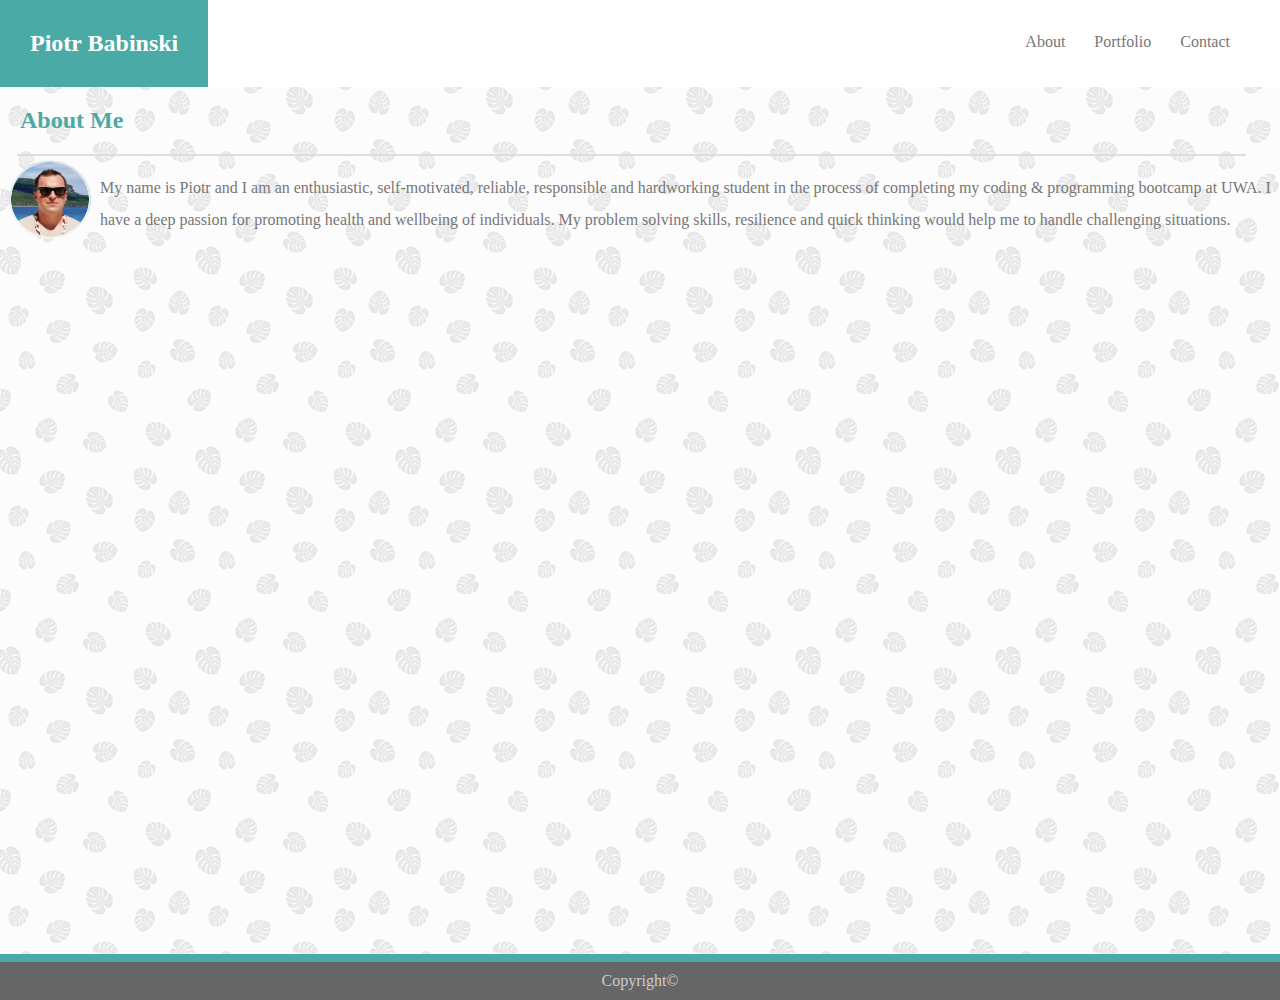
<file: index.html>
<!DOCTYPE html>
<html lang="en">
  <head>
    <meta charset="UTF-8" />
    <meta name="viewport" content="width=device-width, initial-scale=1.0" />
    <meta http-equiv="X-UA-Compatible" content="ie=edge" />
    <title>Basic-Portfolio</title>

    <link rel="stylesheet" type="text/css" href="./assets/css/style.css" />
  </head>

  <body>
    <header>
      <div class="container">
        <h1>Piotr Babinski</h1>
        <nav>
          <ul>
            <li><a href="index.html">About</a></li>
            <li><a href="portfolio.html">Portfolio</a></li>
            <li><a href="contact.html">Contact</a></li>
          </ul>
        </nav>
      </div>
    </header>

    <div class="container2">
      <div class="wrapper">
        <main>
          <h2>About Me</h2>
          <img src="piotr.png" alt="Piotr Babinski" />
          <div id="line"></div>
          <p>
            My name is Piotr and I am an enthusiastic, self-motivated, reliable,
            responsible and hardworking student in the process of completing my
            coding & programming bootcamp at UWA. I have a deep passion for
            promoting health and wellbeing of individuals. My problem solving
            skills, resilience and quick thinking would help me to handle
            challenging situations.
          </p>
        </main>
      </div>
    </div>

    <footer>Copyright©</footer>
  </body>
</html>
</file>
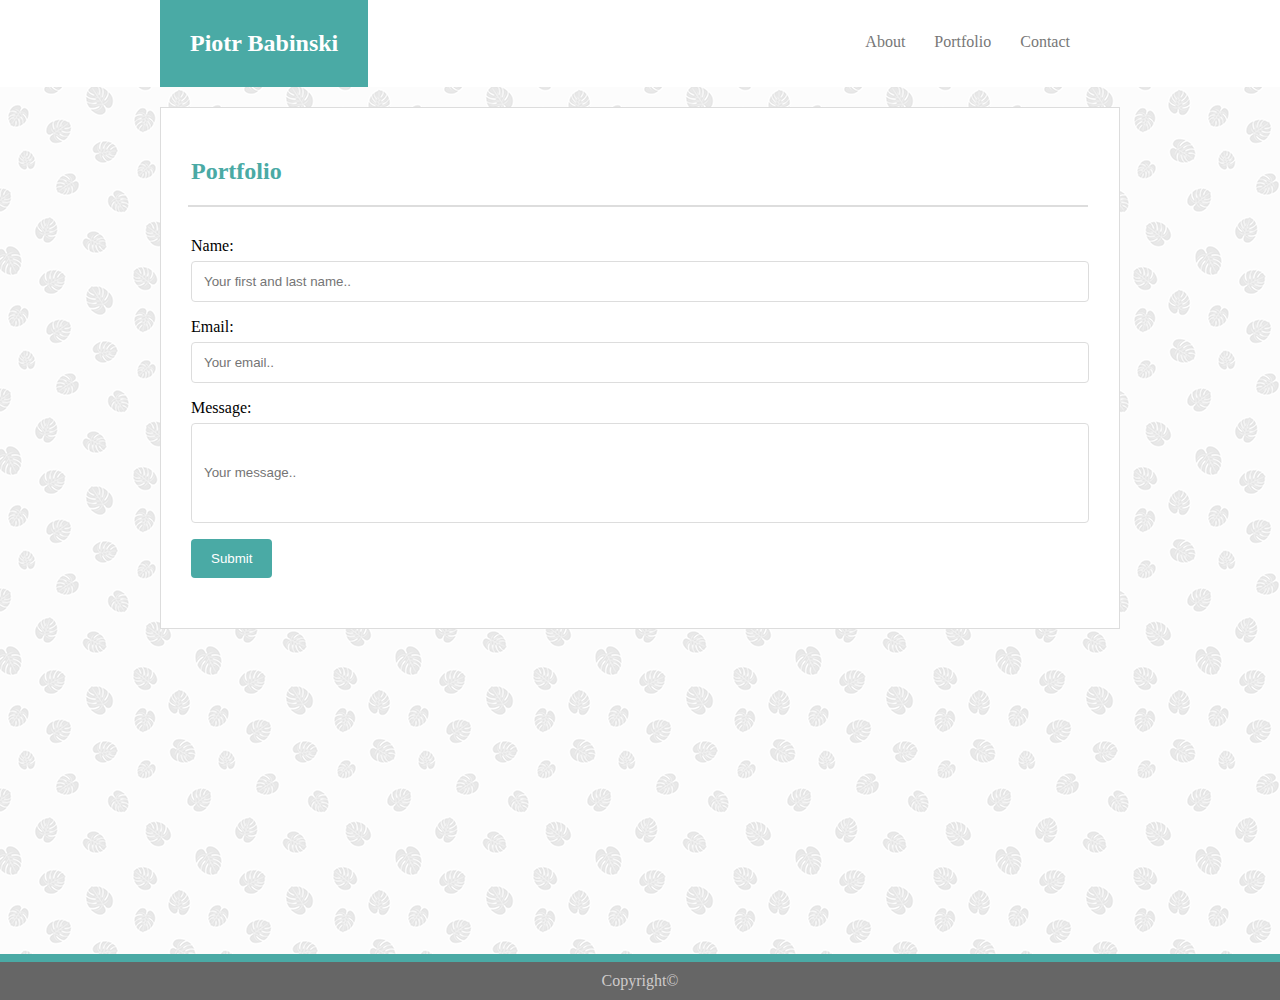
<file: contact.html>
<!DOCTYPE html>
<html lang="en">
  <head>
    <meta charset="UTF-8" />
    <meta name="viewport" content="width=device-width, initial-scale=1.0" />
    <meta http-equiv="X-UA-Compatible" content="ie=edge" />
    <title>Document</title>
    <link rel="stylesheet" type="text/css" href="assets/css/style.css" />
  </head>
  <body>
    <header>
      <div class="flexcontainer">
        <h1>Piotr Babinski</h1>
        <nav>
          <ul>
            <li><a href="index.html">About</a></li>
            <li><a href="portfolio.html">Portfolio</a></li>
            <li><a href="contact.html">Contact</a></li>
          </ul>
        </nav>
      </div>
    </header>
    <div class="flexcontainer2">
      <main>
        <h2>Portfolio</h2>
        <div id="line"></div>
        <div class="container3">
        <form action="/action_page.php">
          Name: <input type="text" id="name" name="fullname" placeholder="Your first and last name.."/><br />
          Email: <input type="text" id="email" name="email" placeholder="Your email.."/><br />
          Message: <input type="text" id="message" name="message" placeholder="Your message.."/><br />
          <input type="submit" value="Submit" /></div>
          </form>
        </form>
      </main>
    </div>
  </body>
  <footer>Copyright©</footer>
</html>
</file>
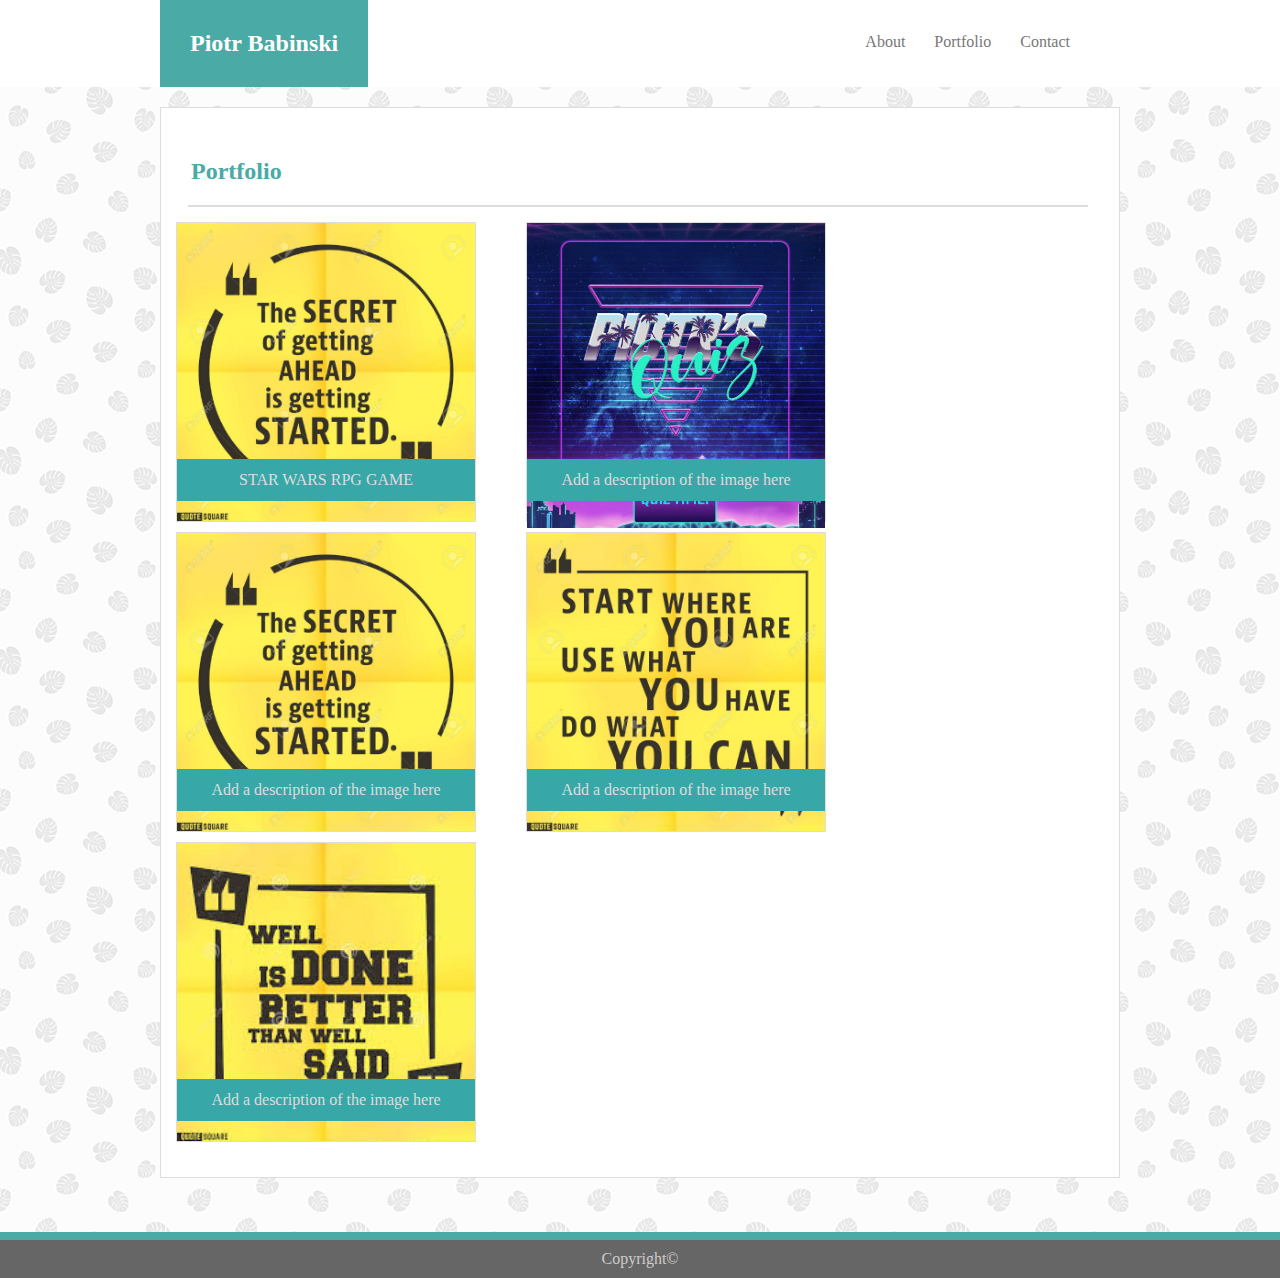
<file: portfolio.html>
<!DOCTYPE html>
<html lang="en">
  <head>
    <meta charset="UTF-8" />
    <meta name="viewport" content="width=device-width, initial-scale=1.0" />
    <meta http-equiv="X-UA-Compatible" content="ie=edge" />
    <title>Portfolio page</title>
    <link rel="stylesheet" type="text/css" href="assets/css/style.css" />
    <style>
      a {
        text-decoration: none;
      }
    </style>
  </head>

  <body>
    <header>
      <div class="flexcontainer">
        <h1>Piotr Babinski</h1>
        <nav>
          <ul>
            <li><a href="index.html">About</a></li>
            <li><a href="portfolio.html">Portfolio</a></li>
            <li><a href="contact.html">Contact</a></li>
          </ul>
        </nav>
      </div>
    </header>

    <div class="flexcontainer2 d-flex text-center">
      <main>
        <h2>Portfolio</h2>
        <div id="line"></div>
        <div class="gallery">
          <a target="_blank" href="https://melonek.github.io/unit-4-game/">
            <img
              src="assets/images/image1.jpg"
              alt="Portfolio"
              width="180"
              height="180"
            />
          </a>
          <div class="desc">STAR WARS RPG GAME</div>
        </div>

        <div class="gallery">
          <a target="_blank" href="https://melonek.github.io/TriviaGame/">
            <img
              src="assets/images/image2.jpg"
              alt="Portfolio"
              width="180"
              height="180"
            />
          </a>
          <div class="desc">Add a description of the image here</div>
        </div>

        <div class="gallery">
          <a target="_blank" href="assets/images/image3.jpg">
            <img
              src="assets/images/image3.jpg"
              alt="Portfolio"
              width="180"
              height="180"
            />
          </a>
          <div class="desc">Add a description of the image here</div>
        </div>

        <div class="gallery">
          <a target="_blank" href="/assets/images/image5.jpeg">
            <img
              src="assets/images/image5.jpg"
              alt="Portfolio"
              width="180"
              height="180"
            />
          </a>
          <div class="desc">Add a description of the image here</div>
        </div>

        <div class="gallery">
          <a target="_blank" href="/assets/images/image4.jpeg">
            <img
              src="assets/images/image4.jpeg"
              alt="portfolio"
              width="180"
              height="180"
            />
          </a>
          <div class="desc">Add a description of the image here</div>
        </div>
      </main>
    </div>

    <footer>Copyright©</footer>
  </body>
</html>
</file>
<file: assets/css/style.css>
* {
  box-sizing: border-box;
}
a {
  text-decoration-style: none;
}
body {
  margin: 0;
  padding: 0;
  font-weight: 400;
  background: rgb(236, 234, 234);
  background: url("../images/background.jpg");
  position: relative;
  min-height: 100%;
  min-height: 100vh;
}

.flexcontainer {
  max-width: 960px;
  margin: 0 auto;
}

header {
  background: #ffffff;
  position: relative; /*this didn't have to be there*/
  margin: 0;
  padding: 0;
  border-bottom: #cccccc 1px;
}
nav {
  float: right;
  margin-top: 20px;
  margin-right: 40px;
}

h1 {
  float: left;
  color: white;
  background: #4aaaa5;
  font-family: Georgia, "Times New Roman", Times, serif;
  font-size: 24px;
  margin: 0;
  padding: 30px;
}

#line {
  border: solid 1px #dddddd;
  width: 96%;
  margin-left: 17px;
  margin-bottom: 10px;
}

header::after {
  content: "";
  display: table;
  clear: both;
}

nav ul {
  margin: 0;
  padding: 0;
  list-style: none;
}

nav li {
  display: inline-flex;
  margin-left: 5px;
  padding: 10px;
  position: relative;
}

nav a {
  color: #777777;
  text-decoration: none;
}

nav a:hover {
  color: black;
}

nav a::before {
  content: "";
  display: block;
  height: 3px;
  background: #4aaaa5;
  top: 0;
  width: 0%;
}
nav a:hover::before {
  width: 100%;
  transition: all ease-in-out 250ms;
}

.flexcontainer2 {
  /*this container wraps content of my page (main, gallery, contact form)*/
  /* width: 57%; possible to use instead of the wrapper (max-width: 960px?) */
  height: auto;
  /* margin: 0 auto; */
  /* margin-bottom: 40px; */
  border: solid 1px #dddddd;
  /* margin-top: 40px; */
  padding: 30px;
  background: #ffffff;
  position: relative;
  clear: both;
  box-sizing: border-box;
  overflow: auto;
  margin-right: auto;
  margin-left: auto;
  margin-top: 20px;
  max-width: 960px;
  min-height: 100%;
  padding-right: 10px;
  padding-left: 10px;
}

img {
  width: 100px;
  height: 90px;
  float: left;
  clear: both;
}

p {
  color: #777777;
  top: 80px;
  line-height: 2em;
  color: #777777;
  font-family: Georgia, "Times New Roman", Times, serif;
}

h2 {
  color: #4aaaa5;
  margin-left: 20px;
}

footer {
  padding: 10px;
  color: #cecbcb;
  background: #666666;
  text-align: center;
  border-top: 8px solid #4aaaa5;
  bottom: 0;
  width: 100%;
  position: absolute;
  right: 0;
  bottom: 0;
  left: 0;
}
/*---This part of CSS includes Portfolio Page styling (Photo Gallery)---*/

div.gallery {
  margin: 5px;
  margin-right: 45px;
  top: 0;
  padding: 50px;
  border: 1px solid #dddddd;
  float: left;
  clear: right;
  width: 300px;
  height: 300px;
  position: relative;
}

div.gallery:hover {
  border: 1px solid #777;
}

div.gallery img {
  width: 100%;
  height: auto;
  position: absolute;
  float: left;
  clear: both;
  top: 0;
  left: 0;
  box-sizing: border-box;
}

div.desc {
  padding: 12px;
  color: #dddddd;
  text-align: center;
  width: 298px;
  left: 0;
  bottom: 20px;
  background: rgb(56, 167, 167);
  position: absolute;
  overflow: auto;
}
/* Style inputs with type="text", select elements and textareas */
input[type="text"],
select,
textarea {
  width: 100%; /* Full width */
  padding: 12px; /* Some padding */
  border: 1px solid #dddddd; /* Gray border */
  border-radius: 4px; /* Rounded borders */
  box-sizing: border-box; /* Make sure that padding and width stays in place */
  margin-top: 6px; /* Add a top margin */
  margin-bottom: 16px; /* Bottom margin */
  resize: vertical; /* Allow the user to vertically resize the textarea (not horizontally) */
}

/* Style the submit button with a specific background color etc */
input[type="submit"] {
  background-color: #4aaaa5;
  color: #ffffff;
  padding: 12px 20px;
  border: none;
  border-radius: 4px;
  cursor: pointer;
}

/* When moving the mouse over the submit button, add a darker green color */
input[type="submit"]:hover {
  background-color: #4a8b88;
}

/* Add a background color and some padding around the form */
.container3 {
  border-radius: 5px;
  background-color: #ffffff;
  padding: 20px;
}

#message {
  height: 100px;
}

@media only screen and (max-width: 640px) {
  .flexcontainer {
    display: flex;
    flex-direction: column;
    justify-content: center;
    flex-wrap: wrap;
    width: 100%;
  }

  header h1 {
    text-align: center;
    width: 100%;
  }

  nav {
    text-align: center;
    margin-top: 10px;
    width: 100%;
  }
  .flexcontainer2 {
    margin-right: 20px;
    margin-left: 20px;
    display: flex;
    flex-direction: column;
    justify-content: center;
    flex-wrap: wrap;
    align-items: stretch;
    height: 100%;
  }
  div.gallery {
    width: 300px;
    height: 300px;
  }
  div.desc {
    width: 100%;
  }

  footer {
    bottom: 0;
    position: absolute;
    margin-bottom: -100px;
  }
}
@media only screen and (max-width: 768px) {
  .flexcontainer2 {
    margin-right: 30px;
    margin-left: 30px;
    padding: 30px;
    display: flex;
    flex-direction: column;
    justify-content: center;
    flex-wrap: wrap;
    align-items: stretch;
    height: 100%;
    width: auto;
    margin-bottom: 100px;
  }
  div.gallery {
    width: 250px;
    height: 250px;
  }
  div.desc {
    width: 100%;
  }
  footer {
    bottom: 0;
    position: absolute;
    margin-bottom: -100px;
  }
}
@media only screen and (max-width: 980px) {
}

footer {
  bottom: 0;
  position: absolute;
  margin-bottom: -100px;
}
</file>
